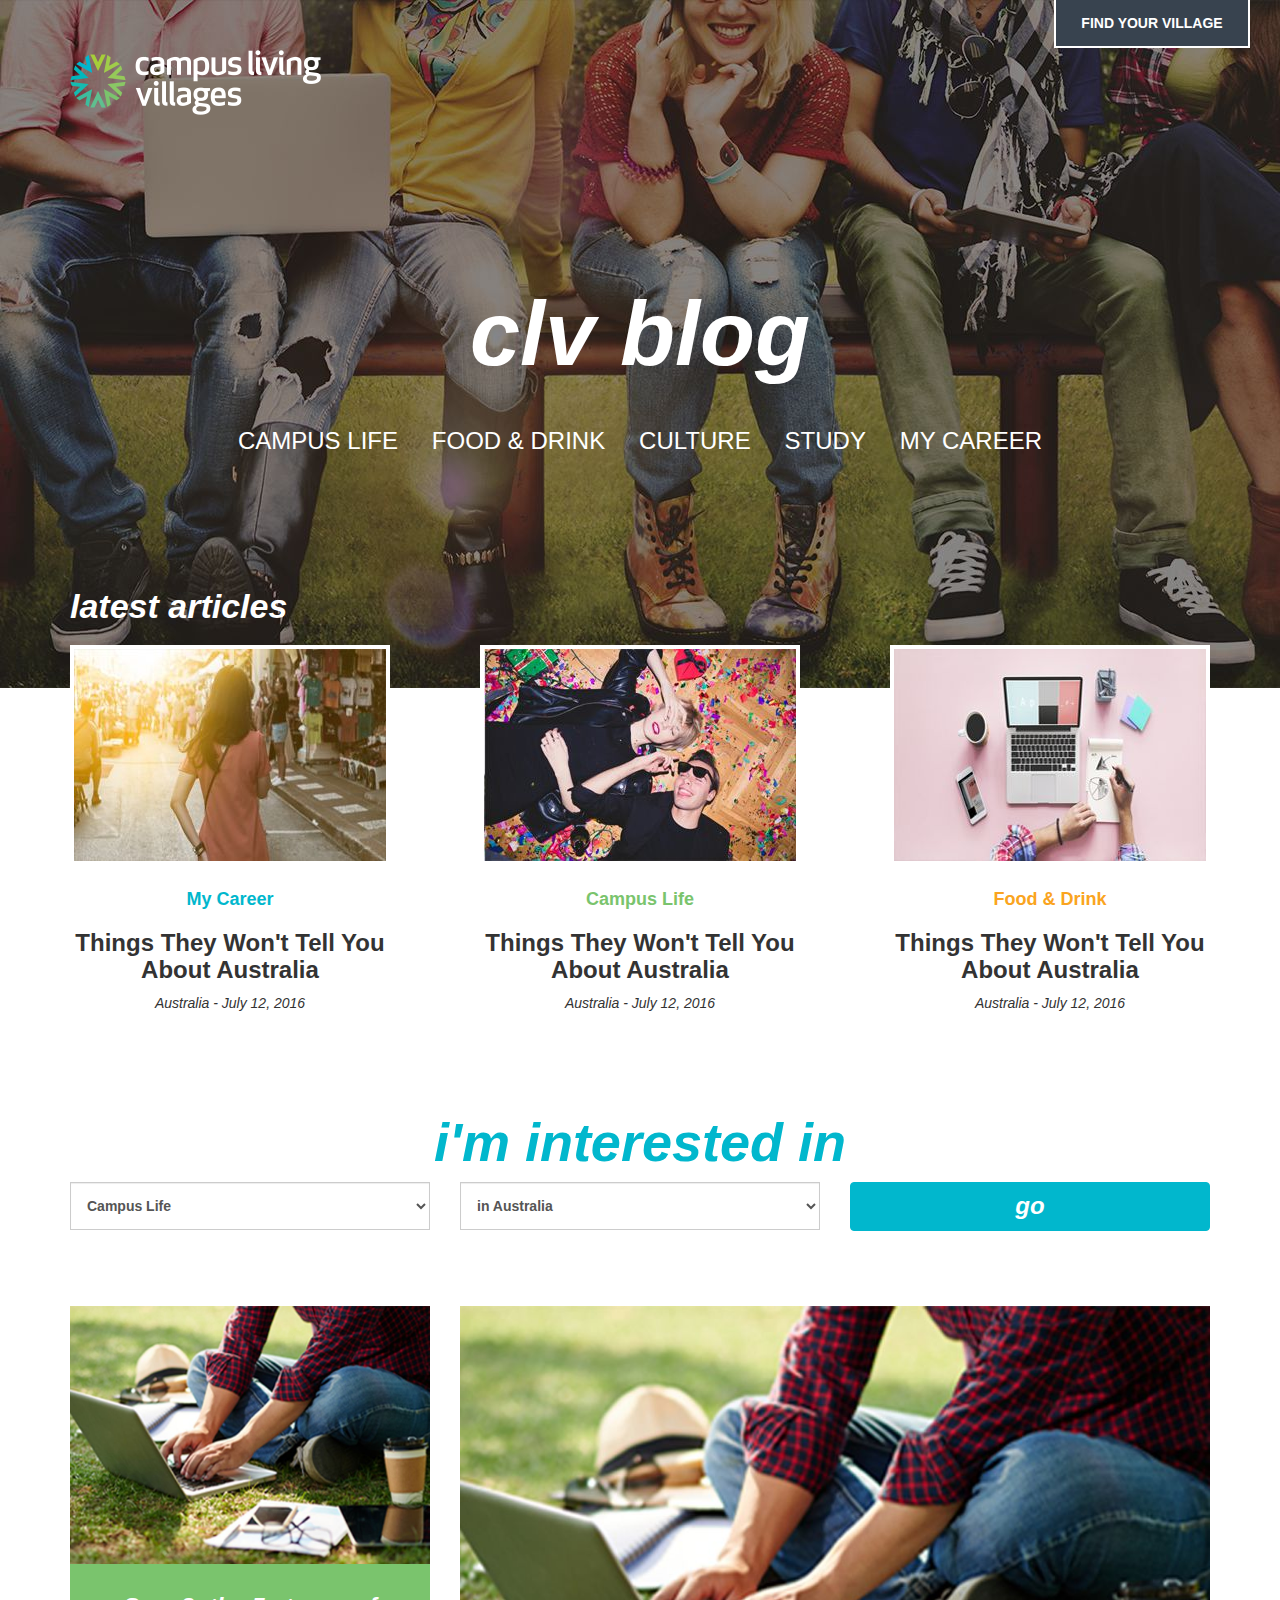
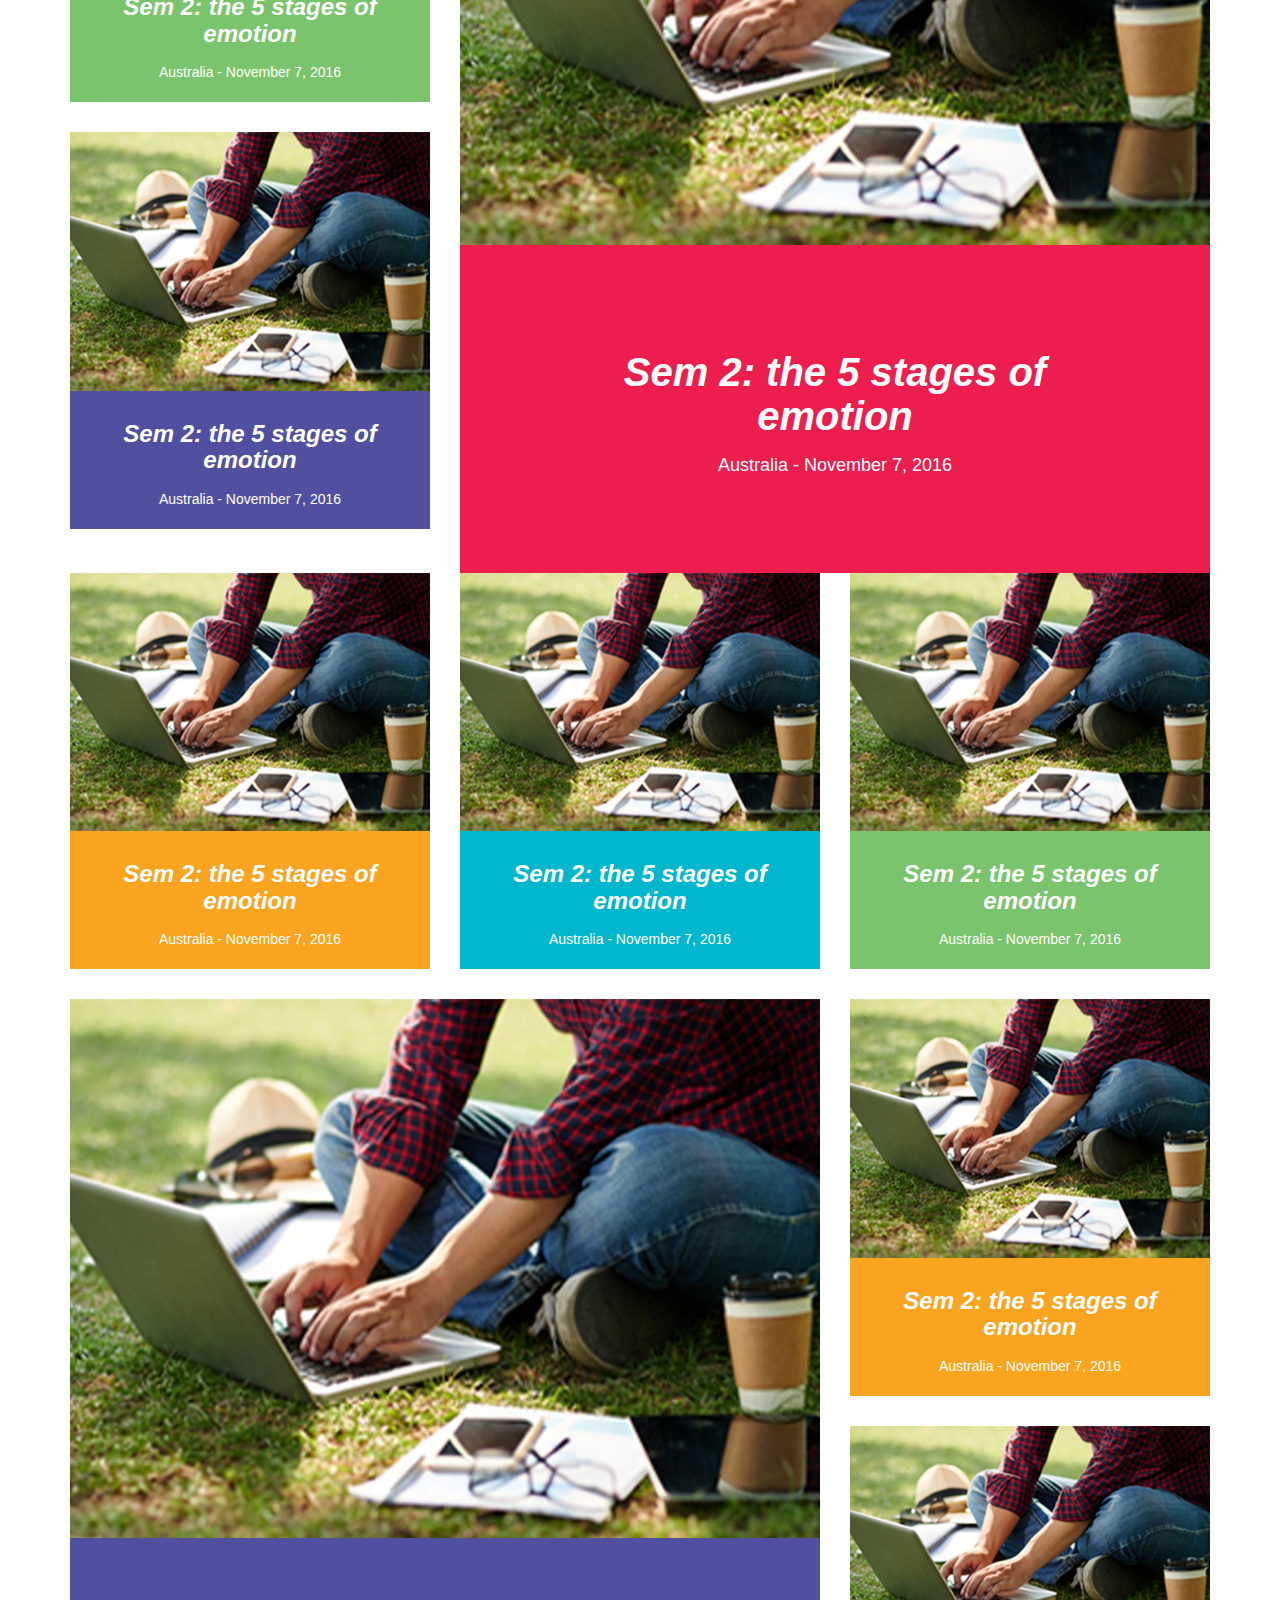
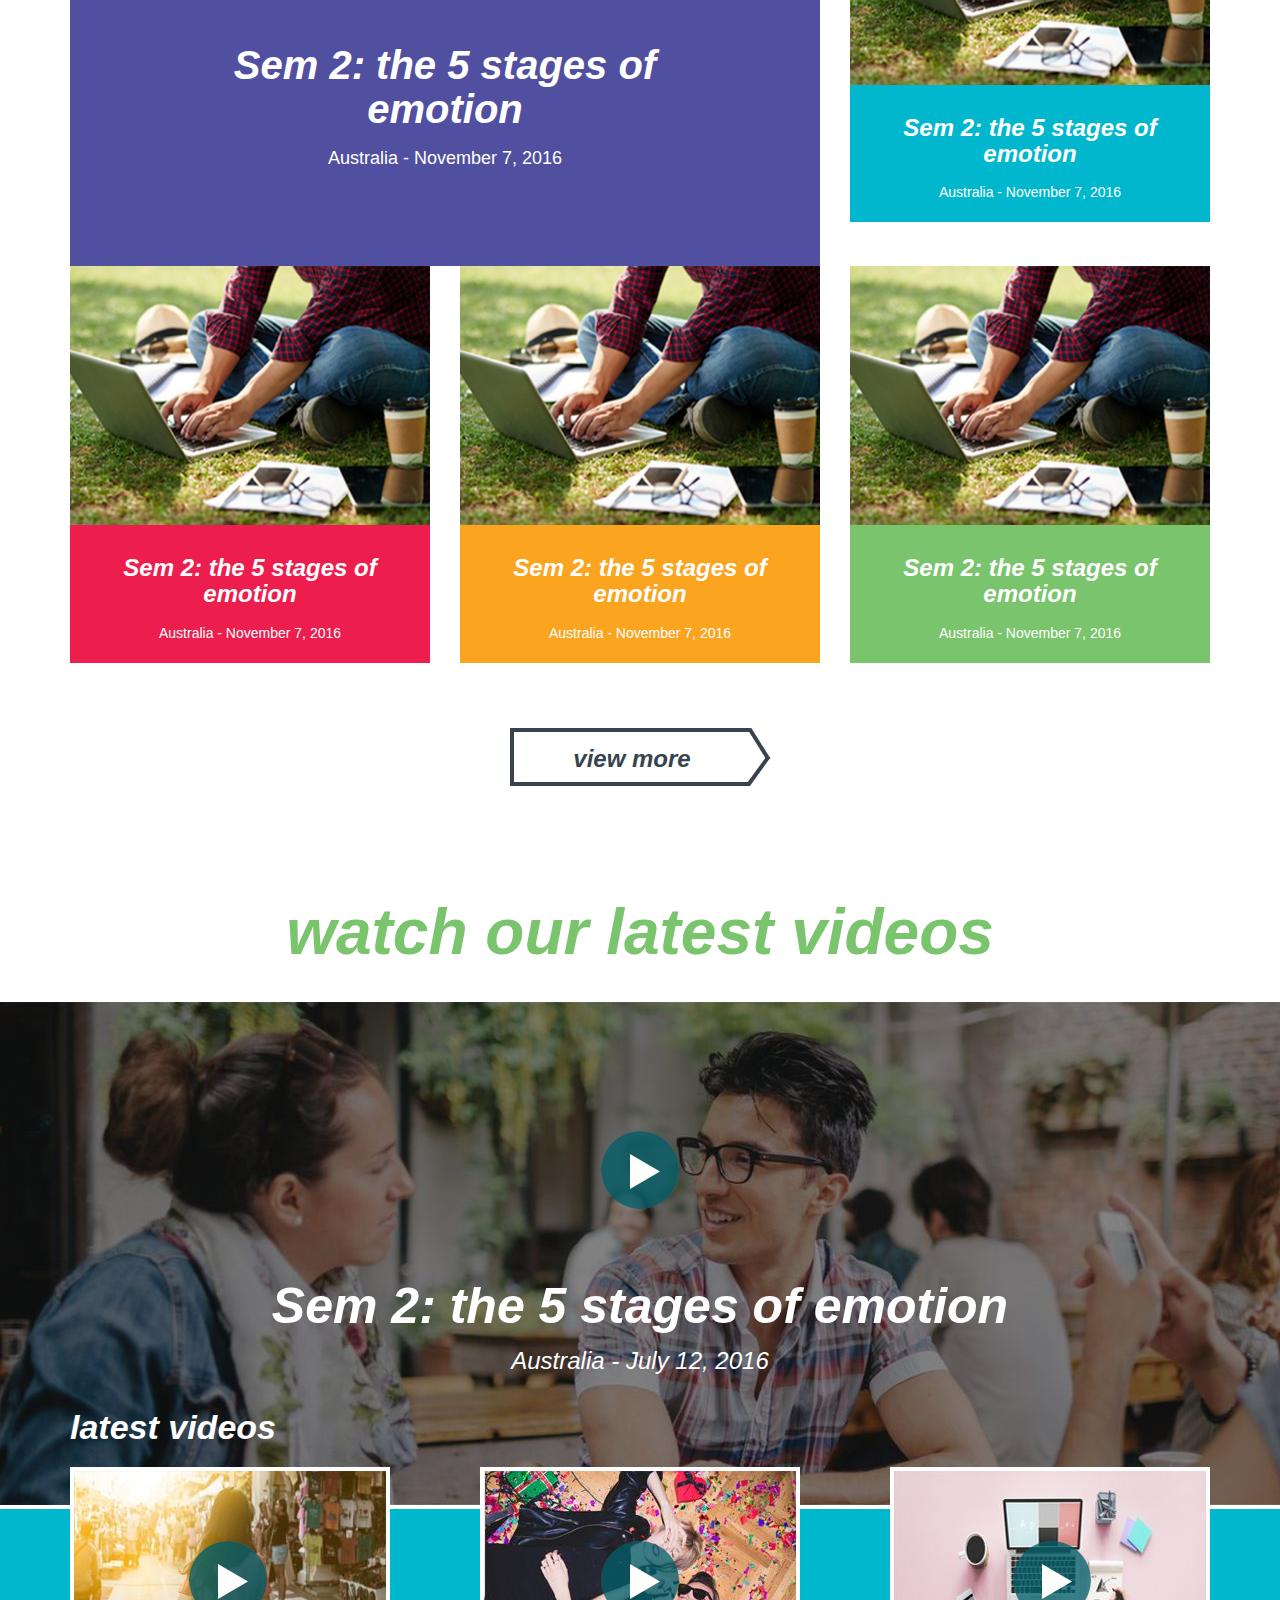
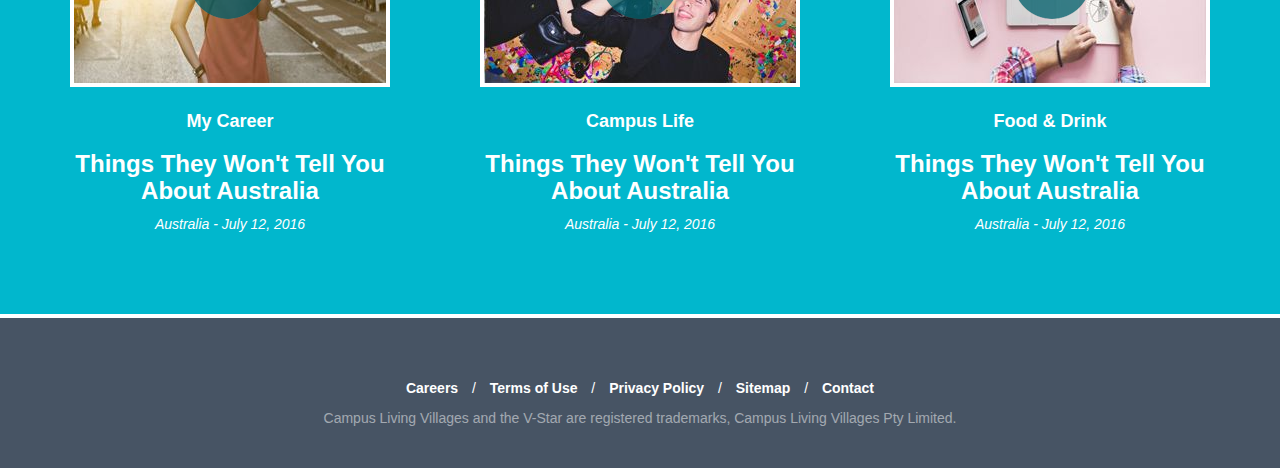
<file: index.html>
<!DOCTYPE html>
<html lang="en">
  <head>
    <meta charset="utf-8">
    <meta http-equiv="X-UA-Compatible" content="IE=edge">
    <meta name="viewport" content="width=device-width, initial-scale=1">
    <title>Campus Living Villages</title>
    <link href="assets/css/style.css" rel="stylesheet">
    <!-- HTML5 shim and Respond.js for IE8 support of HTML5 elements and media queries -->
    <!-- WARNING: Respond.js doesn't work if you view the page via file:// -->
    <!--[if lt IE 9]>
      <script src="https://oss.maxcdn.com/html5shiv/3.7.3/html5shiv.min.js"></script>
      <script src="https://oss.maxcdn.com/respond/1.4.2/respond.min.js"></script>
    <![endif]-->
  </head>
  <body>
    <div class="header">
      <div class="container header-content">
        <img class="logo" src="assets/img/logo.png" alt="Logo">
        <div class="find-your-village">
          Find Your Village
        </div>
        <h1>clv blog</h1>
        <ul>
          <li>Campus Life</li>
          <li>Food & Drink</li>
          <li>Culture</li>
          <li>Study</li>
          <li>My Career</li>
        </ul>
      </div>
    </div>
    <div class="container">
      <!-- CAROUSEL -->
      <div class="row carousel-posts">
        <h3 class="carousel-header">latest articles</h3>
        <div class="col-md-4">
          <img src="assets/img/post-thumbnail-1.jpg" alt="" class="post-thumbnail thumb-1 img-responsive">
          <div class="post-content-1">
            <h4 class="post-category teal">My Career</h4>
            <h3 class="post-title">Things They Won't Tell You About Australia</h3>
            <p>Australia - July 12, 2016</p>
          </div>
        </div>
        <div class="col-md-4">
          <img src="assets/img/post-thumbnail-2.jpg" alt="" class="post-thumbnail thumb-2 img-responsive">
          <div class="post-content-2">
            <h4 class="post-category green">Campus Life</h4>
            <h3 class="post-title">Things They Won't Tell You About Australia</h3>
            <p>Australia - July 12, 2016</p>
          </div>
        </div>
        <div class="col-md-4">
          <img src="assets/img/post-thumbnail-3.jpg" alt="" class="post-thumbnail thumb-3 img-responsive">
          <div class="clearfix"></div>
          <div class="post-content-3">
            <h4 class="post-category orange">Food & Drink</h4>
            <h3 class="post-title">Things They Won't Tell You About Australia</h3>
            <p>Australia - July 12, 2016</p>
          </div>
        </div>
      </div>
      <!-- SEARCH -->
      <div class="row search">
        <h3 class="search-header text-center">
          i'm interested in
        </h3>
        <div class="col-md-4">
          <select class="form-control">
            <option>Campus Life</option>
            <option>Food & Drink</option>
            <option>Culture</option>
            <option>Study</option>
            <option>My Career</option>
          </select>
        </div>
        <div class="col-md-4">
          <select class="form-control">
            <option>in Australia</option>
            <option>in New Zealand</option>
          </select>
        </div>
        <div class="col-md-4">
          <button type="button" class="btn btn-teal btn-block">go</button>
        </div>
      </div>
      <!-- POST GRID -->
      <div class="row post-grid">
        <div class="col-md-4">
          <div class="post-small">
            <img class="img-responsive" src="assets/img/featured-img.jpg" alt="">
            <div class="post-info green-bg">
              <h3>Sem 2: the 5 stages of emotion</h3>
              <p>Australia - November 7, 2016</p>
            </div>
          </div>
          <div class="post-small">
            <img class="img-responsive" src="assets/img/featured-img.jpg" alt="">
            <div class="post-info purple-bg">
              <h3>Sem 2: the 5 stages of emotion</h3>
              <p>Australia - November 7, 2016</p>
            </div>
          </div>
        </div>
        <div class="col-md-8">
          <div class="post-large">
            <img class="img-responsive" src="assets/img/featured-img.jpg" alt="">
            <div class="post-info red-bg">
              <h3>Sem 2: the 5 stages of emotion</h3>
              <p>Australia - November 7, 2016</p>
            </div>
          </div>
        </div>
      </div>
      <!-- POST GRID 2 -->
      <div class="row post-grid">
        <div class="col-md-4">
          <div class="post-small">
            <img class="img-responsive" src="assets/img/featured-img.jpg" alt="">
            <div class="post-info orange-bg">
              <h3>Sem 2: the 5 stages of emotion</h3>
              <p>Australia - November 7, 2016</p>
            </div>
          </div>
        </div>
        <div class="col-md-4">
          <div class="post-small">
            <img class="img-responsive" src="assets/img/featured-img.jpg" alt="">
            <div class="post-info teal-bg">
              <h3>Sem 2: the 5 stages of emotion</h3>
              <p>Australia - November 7, 2016</p>
            </div>
          </div>
        </div>
        <div class="col-md-4">
          <div class="post-small">
            <img class="img-responsive" src="assets/img/featured-img.jpg" alt="">
            <div class="post-info green-bg">
              <h3>Sem 2: the 5 stages of emotion</h3>
              <p>Australia - November 7, 2016</p>
            </div>
          </div>
        </div>
      </div>
      <!-- POST GRID 3 -->
      <div class="row post-grid">
        <div class="col-md-8">
          <div class="post-large">
            <img class="img-responsive" src="assets/img/featured-img.jpg" alt="">
            <div class="post-info purple-bg">
              <h3>Sem 2: the 5 stages of emotion</h3>
              <p>Australia - November 7, 2016</p>
            </div>
          </div>
        </div>
        <div class="col-md-4">
          <div class="post-small">
            <img class="img-responsive" src="assets/img/featured-img.jpg" alt="">
            <div class="post-info orange-bg">
              <h3>Sem 2: the 5 stages of emotion</h3>
              <p>Australia - November 7, 2016</p>
            </div>
          </div>
          <div class="post-small">
            <img class="img-responsive" src="assets/img/featured-img.jpg" alt="">
            <div class="post-info teal-bg">
              <h3>Sem 2: the 5 stages of emotion</h3>
              <p>Australia - November 7, 2016</p>
            </div>
          </div>
        </div>
      </div>
      <!-- POST GRID 4 -->
      <div class="row post-grid">
        <div class="col-md-4">
          <div class="post-small">
            <img class="img-responsive" src="assets/img/featured-img.jpg" alt="">
            <div class="post-info red-bg">
              <h3>Sem 2: the 5 stages of emotion</h3>
              <p>Australia - November 7, 2016</p>
            </div>
          </div>
        </div>
        <div class="col-md-4">
          <div class="post-small">
            <img class="img-responsive" src="assets/img/featured-img.jpg" alt="">
            <div class="post-info orange-bg">
              <h3>Sem 2: the 5 stages of emotion</h3>
              <p>Australia - November 7, 2016</p>
            </div>
          </div>
        </div>
        <div class="col-md-4">
          <div class="post-small">
            <img class="img-responsive" src="assets/img/featured-img.jpg" alt="">
            <div class="post-info green-bg">
              <h3>Sem 2: the 5 stages of emotion</h3>
              <p>Australia - November 7, 2016</p>
            </div>
          </div>
        </div>
      </div>
      <div class="row text-center mt-35">
        <a href="#" class="button bg-transparent">
          view more
          <span class="angle"></span>
        </a>
      </div>
      <div class="row">
        <h3 class="video-heading text-center green">watch our latest videos</h3>
      </div>
    </div>
    <div class="video-header"></div>
    <div class="video">
      <div class="container main-video-post">
        <img class="video-play-button" src="assets/img/video-play-button.png" alt="">
        <h2 class="main-video-title">Sem 2: the 5 stages of emotion</h2>
        <p class="main-video-date">Australia - July 12, 2016</p>
      </div>
      <div class="container">
        <!-- CAROUSEL -->
        <div class="row carousel-posts">
          <h3 class="carousel-header">latest videos</h3>
          <div class="col-md-4">
            <img src="assets/img/post-thumbnail-1.jpg" alt="" class="post-thumbnail thumb-1 img-responsive">
            <span class="video-play-button btn-1"></span>
            <div class="post-content-1">
              <h4 class="post-category">My Career</h4>
              <h3 class="post-title">Things They Won't Tell You About Australia</h3>
              <p>Australia - July 12, 2016</p>
            </div>
          </div>
          <div class="col-md-4">
            <img src="assets/img/post-thumbnail-2.jpg" alt="" class="post-thumbnail thumb-2 img-responsive">
            <span class="video-play-button btn-2"></span>
            <div class="post-content-2">
              <h4 class="post-category">Campus Life</h4>
              <h3 class="post-title">Things They Won't Tell You About Australia</h3>
              <p>Australia - July 12, 2016</p>
            </div>
          </div>
          <div class="col-md-4">
            <img src="assets/img/post-thumbnail-3.jpg" alt="" class="post-thumbnail thumb-3 img-responsive">
            <span class="video-play-button btn-3"></span>
            <div class="clearfix"></div>
            <div class="post-content-3">
              <h4 class="post-category">Food & Drink</h4>
              <h3 class="post-title">Things They Won't Tell You About Australia</h3>
              <p>Australia - July 12, 2016</p>
            </div>
          </div>
        </div>
      </div>
    </div>
    <footer>
      <div class="container">
        <ul>
          <li><a href="#">Careers</a></li>
          <li class="slash"> / </li>
          <li><a href="#">Terms of Use</a></li>
          <li class="slash"> / </li>
          <li><a href="#">Privacy Policy</a></li>
          <li class="slash"> / </li>
          <li><a href="#">Sitemap</a></li>
          <li class="slash"> / </li>
          <li><a href="#">Contact</a></li>
        </ul>
        <p>Campus Living Villages and the V-Star are registered trademarks, Campus Living Villages Pty Limited.</p>
      </div>
    </footer>
    <!-- JS -->
    <script src="https://ajax.googleapis.com/ajax/libs/jquery/1.12.4/jquery.min.js"></script>
    <script src="assets/js/bootstrap.min.js"></script>
  </body>
</html>
</file>
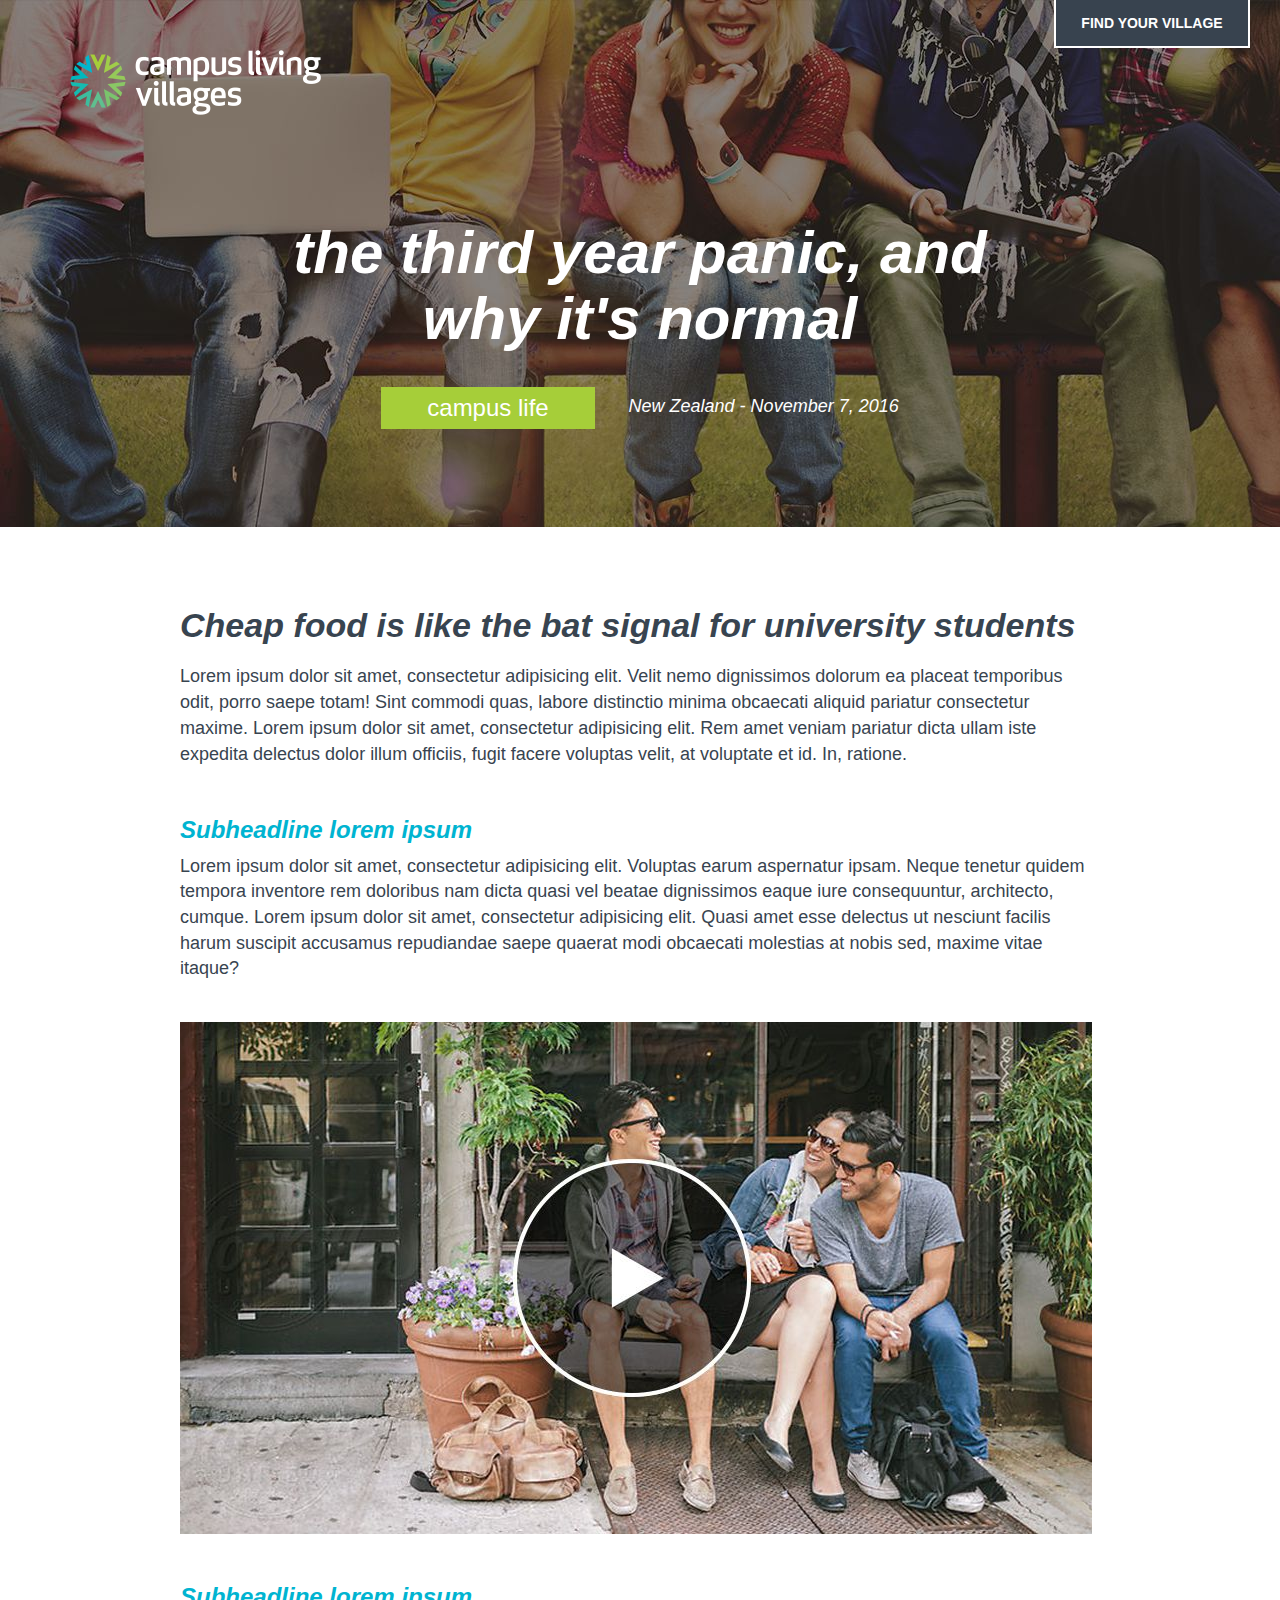
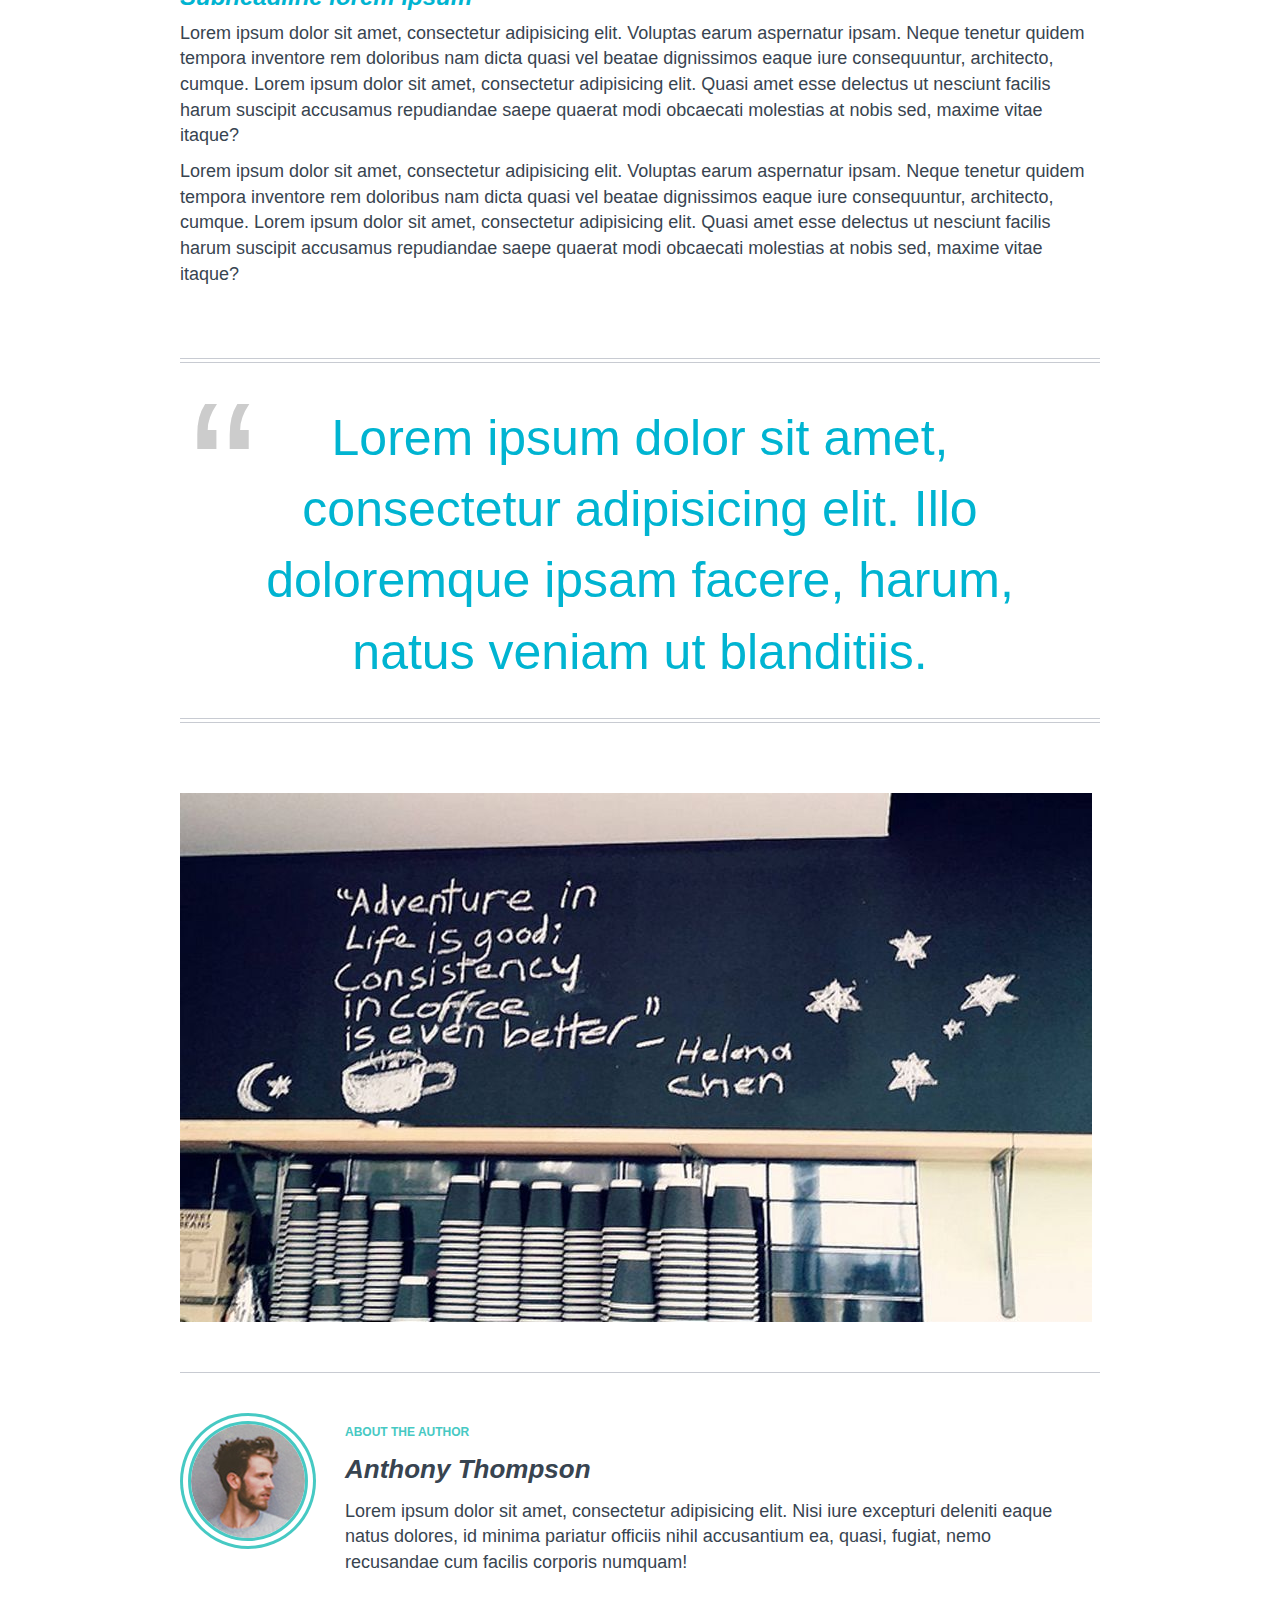
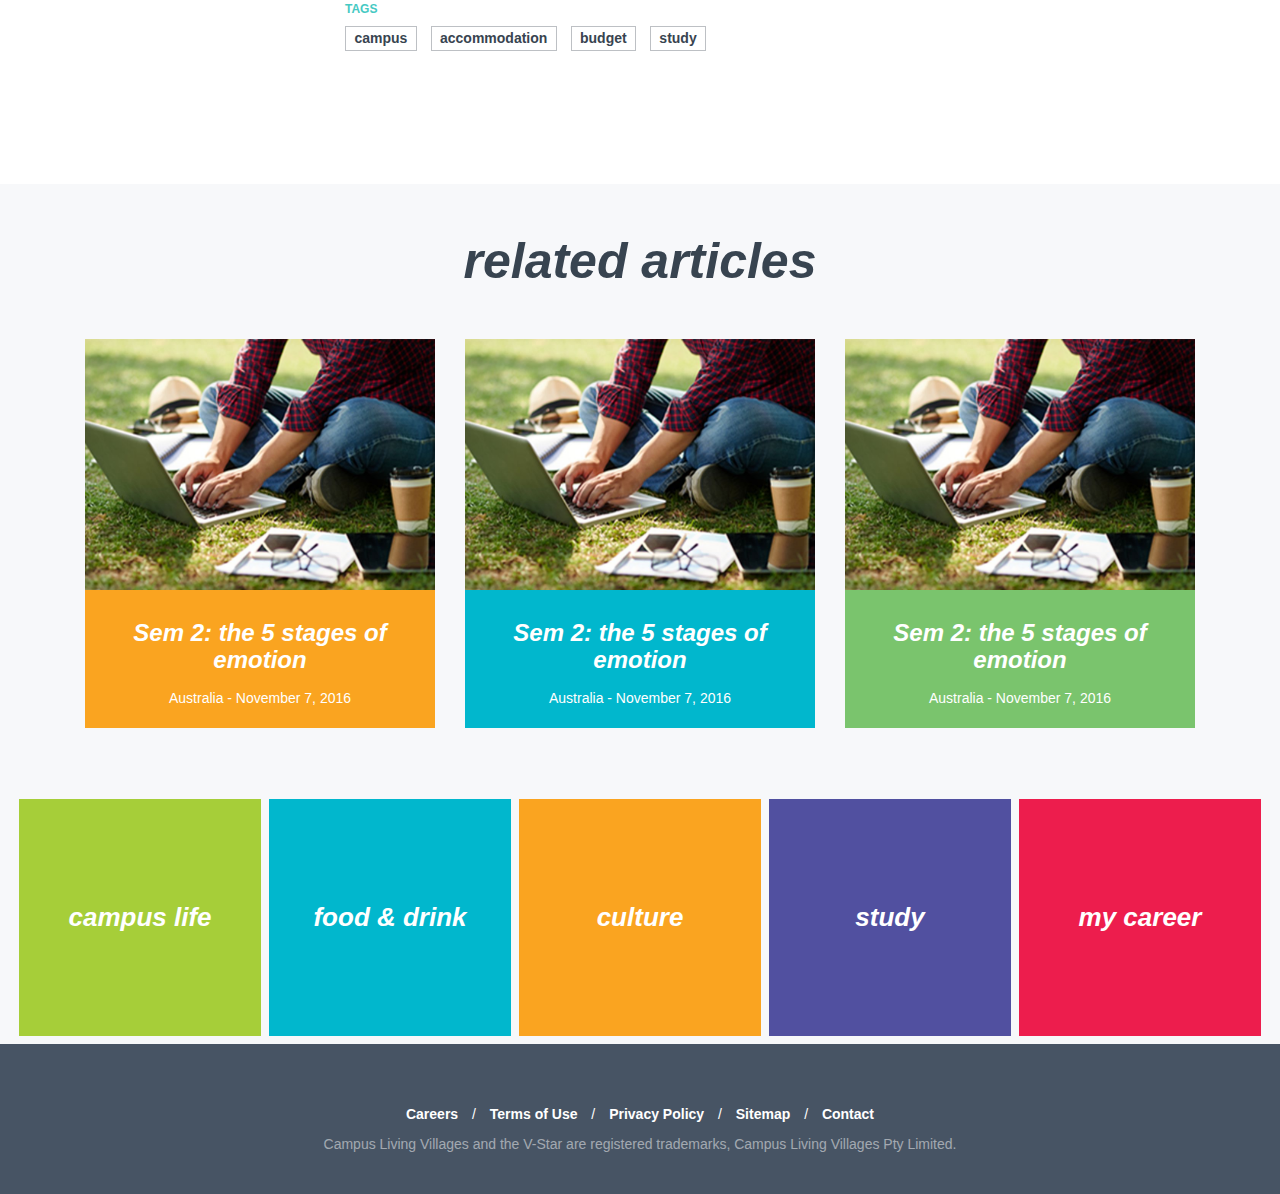
<file: blog-post.html>
<!DOCTYPE html>
<html lang="en">
  <head>
    <meta charset="utf-8">
    <meta http-equiv="X-UA-Compatible" content="IE=edge">
    <meta name="viewport" content="width=device-width, initial-scale=1">
    <title>Campus Living Villages - Blog Post</title>
    <link href="assets/css/style.css" rel="stylesheet">
    <!-- HTML5 shim and Respond.js for IE8 support of HTML5 elements and media queries -->
    <!-- WARNING: Respond.js doesn't work if you view the page via file:// -->
    <!--[if lt IE 9]>
      <script src="https://oss.maxcdn.com/html5shiv/3.7.3/html5shiv.min.js"></script>
      <script src="https://oss.maxcdn.com/respond/1.4.2/respond.min.js"></script>
    <![endif]-->
  </head>
  <body>
    <div class="header post">
      <div class="container header-content">
        <img class="logo" src="assets/img/logo.png" alt="Logo">
        <div class="find-your-village">
          Find Your Village
        </div>
        <div class="header-title">
          <h1>the third year panic, and why it's normal</h1>
          <div class="header-sub-info">
            <a href="#" class="btn btn-square btn-green">campus life</a>
            <span>New Zealand - November 7, 2016</span>
          </div>
        </div>
      </div>
    </div>

    <div class="container">
      <div class=" col-md-10 col-md-offset-1 blog-post">
        <h2 class="post-title">Cheap food is like the bat signal for university students</h2>
        <p>Lorem ipsum dolor sit amet, consectetur adipisicing elit. Velit nemo dignissimos dolorum ea placeat temporibus odit, porro saepe totam! Sint commodi quas, labore distinctio minima obcaecati aliquid pariatur consectetur maxime. Lorem ipsum dolor sit amet, consectetur adipisicing elit. Rem amet veniam pariatur dicta ullam iste expedita delectus dolor illum officiis, fugit facere voluptas velit, at voluptate et id. In, ratione.</p>
        <h3 class="sub-title">Subheadline lorem ipsum</h3>
        <p>Lorem ipsum dolor sit amet, consectetur adipisicing elit. Voluptas earum aspernatur ipsam. Neque tenetur quidem tempora inventore rem doloribus nam dicta quasi vel beatae dignissimos eaque iure consequuntur, architecto, cumque. Lorem ipsum dolor sit amet, consectetur adipisicing elit. Quasi amet esse delectus ut nesciunt facilis harum suscipit accusamus repudiandae saepe quaerat modi obcaecati molestias at nobis sed, maxime vitae itaque?</p>
        <img src="assets/img/blog-post-video.jpg" alt="" class="img-blog-post img-responsive">
        <h3 class="sub-title">Subheadline lorem ipsum</h3>
        <p>Lorem ipsum dolor sit amet, consectetur adipisicing elit. Voluptas earum aspernatur ipsam. Neque tenetur quidem tempora inventore rem doloribus nam dicta quasi vel beatae dignissimos eaque iure consequuntur, architecto, cumque. Lorem ipsum dolor sit amet, consectetur adipisicing elit. Quasi amet esse delectus ut nesciunt facilis harum suscipit accusamus repudiandae saepe quaerat modi obcaecati molestias at nobis sed, maxime vitae itaque?</p>
        <p>Lorem ipsum dolor sit amet, consectetur adipisicing elit. Voluptas earum aspernatur ipsam. Neque tenetur quidem tempora inventore rem doloribus nam dicta quasi vel beatae dignissimos eaque iure consequuntur, architecto, cumque. Lorem ipsum dolor sit amet, consectetur adipisicing elit. Quasi amet esse delectus ut nesciunt facilis harum suscipit accusamus repudiandae saepe quaerat modi obcaecati molestias at nobis sed, maxime vitae itaque?</p>
        <div class="quote">
          <hr class="spacer-top">
          <hr class="bottom">
          <p>Lorem ipsum dolor sit amet, consectetur adipisicing elit. Illo doloremque ipsam facere, harum, natus veniam ut blanditiis.</p>
          <hr class="top">
          <hr class="spacer-bottom">
        </div>
        <img src="assets/img/blog-post-img.jpg" alt="" class="img-blog-post img-responsive">
        <hr class="hr-author">
        <div class="author media">
          <div class="media-left">
            <img class="author-thumbnail border" src="assets/img/author-thumbnail.png" alt="">
          </div>
          <div class="media-right author-info">
            <p class="author-subheading">About the Author</p>
            <p class="author-name">Anthony Thompson</p>
            <p>Lorem ipsum dolor sit amet, consectetur adipisicing elit. Nisi iure excepturi deleniti eaque natus dolores, id minima pariatur officiis nihil accusantium ea, quasi, fugiat, nemo recusandae cum facilis corporis numquam!</p>
            <p class="author-subheading mt-25">Tags</p>
            <div class="tags">
              <span class="label label-default">campus</span>
              <span class="label label-default">accommodation</span>
              <span class="label label-default">budget</span>
              <span class="label label-default">study</span>
            </div>
          </div>
        </div>
      </div>
    </div>

    <div class="related-articles">
      <div class="container post-grid">
        <h4 class="title">related articles</h4>
        <div class="col-md-4">
          <div class="post-small">
            <img class="img-responsive" src="assets/img/featured-img.jpg" alt="">
            <div class="post-info orange-bg">
              <h3>Sem 2: the 5 stages of emotion</h3>
              <p>Australia - November 7, 2016</p>
            </div>
          </div>
        </div>
        <div class="col-md-4">
          <div class="post-small">
            <img class="img-responsive" src="assets/img/featured-img.jpg" alt="">
            <div class="post-info teal-bg">
              <h3>Sem 2: the 5 stages of emotion</h3>
              <p>Australia - November 7, 2016</p>
            </div>
          </div>
        </div>
        <div class="col-md-4">
          <div class="post-small">
            <img class="img-responsive" src="assets/img/featured-img.jpg" alt="">
            <div class="post-info green-bg">
              <h3>Sem 2: the 5 stages of emotion</h3>
              <p>Australia - November 7, 2016</p>
            </div>
          </div>
        </div>
      </div>
    </div>

    <div class="container-fluid footer-categories">
      <hr>
      <div class="footer-category campus-life col-md-15">campus life</div>
      <div class="footer-category food-drink col-md-15"> food & drink</div>
      <div class="footer-category culture col-md-15">culture</div>
      <div class="footer-category study col-md-15">study</div>
      <div class="footer-category my-career col-md-15">my career</div>
    </div>

    <footer>
      <div class="container">
        <ul>
          <li><a href="#">Careers</a></li>
          <li class="slash"> / </li>
          <li><a href="#">Terms of Use</a></li>
          <li class="slash"> / </li>
          <li><a href="#">Privacy Policy</a></li>
          <li class="slash"> / </li>
          <li><a href="#">Sitemap</a></li>
          <li class="slash"> / </li>
          <li><a href="#">Contact</a></li>
        </ul>
        <p>Campus Living Villages and the V-Star are registered trademarks, Campus Living Villages Pty Limited.</p>
      </div>
    </footer>
    <!-- JS -->
    <script src="https://ajax.googleapis.com/ajax/libs/jquery/1.12.4/jquery.min.js"></script>
    <script src="assets/js/bootstrap.min.js"></script>
  </body>
</html>
</file>
